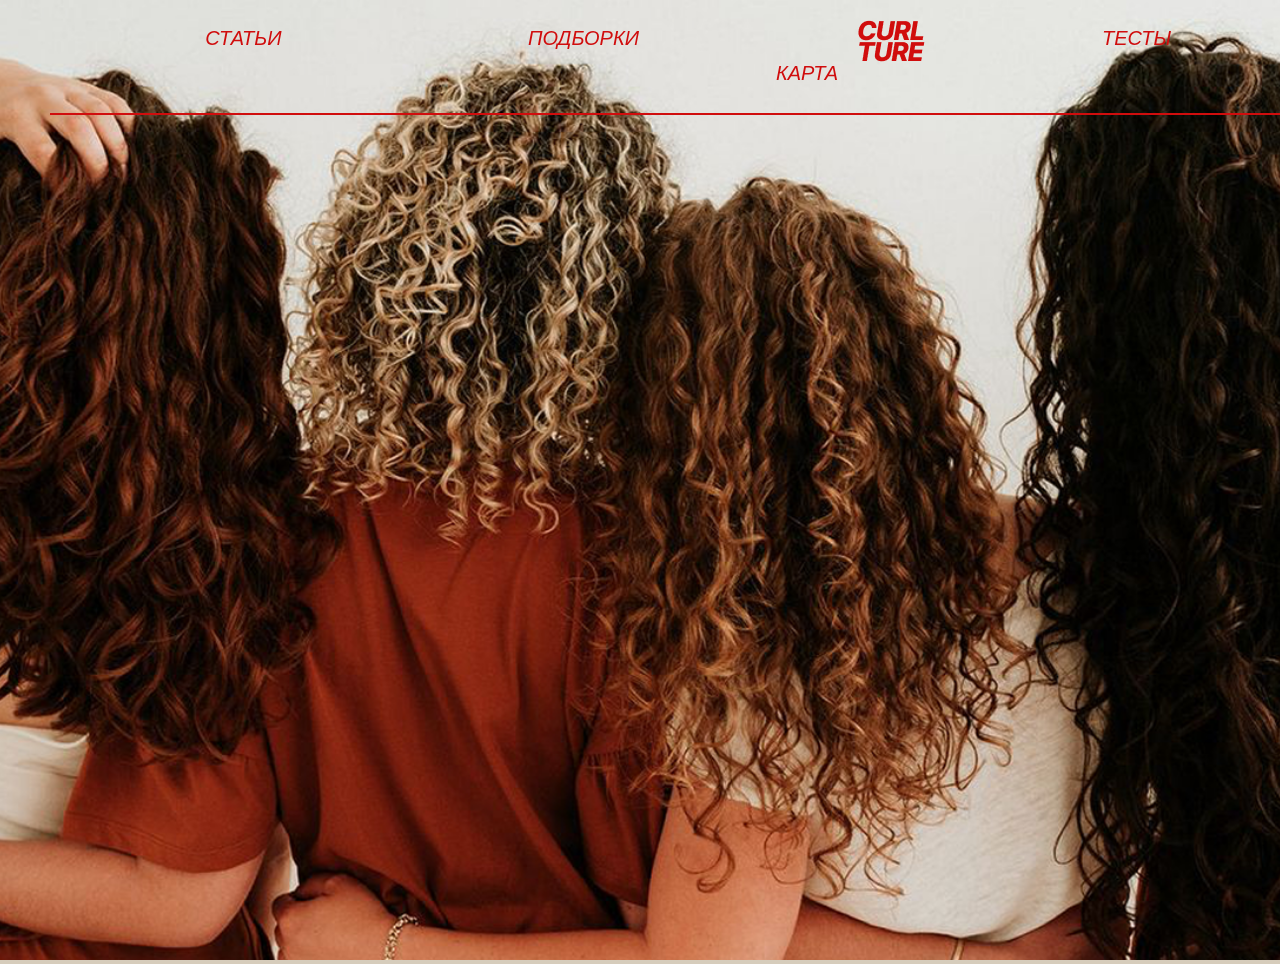
<file: index.html>
<!DOCTYPE html>
<html lang="en">
<head>
    <meta charset="UTF-8">
    <meta name="viewport" content="width=device-width, initial-scale=1.0">
    <title>Curlture</title>
    <link rel="stylesheet" href="style.css">
</head>
<body>
    <div class="block-1">
        <div class="container">
            <img class="header" src="images/image 4.png">
        </div>
        <div class="nav-wrapper">
        <div class="nav">
            <ul>
                <li class="nav-button"><a href="#">СТАТЬИ</a></li>
                <li class="nav-button"><a href="#">ПОДБОРКИ</a></li>
                <img class="logo" src="images/CURL TURE.png">
                <li class="nav-button-1"><a href="#">ТЕСТЫ</a></li>
                <li class="nav-button-1"><a href="#">КАРТА</a></li>
            </ul>
        </div>
        </div>
    </div>
    <div class="block-2">

    </div>
    <div class="block-3">

    </div>
    <div class="block-4">

    </div>
    <div class="block-5">

    </div>
    <div class="block-6">

    </div>
</body>
</html>
</file>
<file: style.css>
*{
    margin: 0;
    padding: 0;
}
body{
    background-color: #B29F7F87;
    font-family: "Inter", sans-serif;
    font-optical-sizing: auto;
    font-weight: 500;
    font-style: normal;

}
.container{

}
.header{
  width: 100%;
  height: 960px;
  object-fit: cover ;
}

.nav-wrapper{
  position: fixed;
  top: 0;
  width: 100%;
  margin-top: 20px;
}
.logo{
    position: absolute;
}
.nav{
    display: inline;
    margin: 0 auto;
    padding-bottom: 23px;
    display: table;
    height: auto;
    text-align: center;
    font-size: 20px;
    font-style: italic;
    position: relative;
}
.nav-button {
    display: inline-block;
    width: 90px;
    height: 35px;
    margin-right: 234px;

}
.nav-button-1 {
    display: inline-block;
    width: 90px;
    height: 35px;
    margin-left: 234px;
    
}
.nav-button a {
    text-align: center;
    line-height: 1.8em;
    color: #D00D0D;
    text-decoration: none;

}
.nav-button-1 a {
    text-align: center;
    line-height: 1.8em;
    color: #D00D0D;
    text-decoration: none;
}
.nav-wrapper {
    border-bottom: 2px solid #D00D0D;
    margin: 50px;
    margin-top: 20px;
}
</file>
